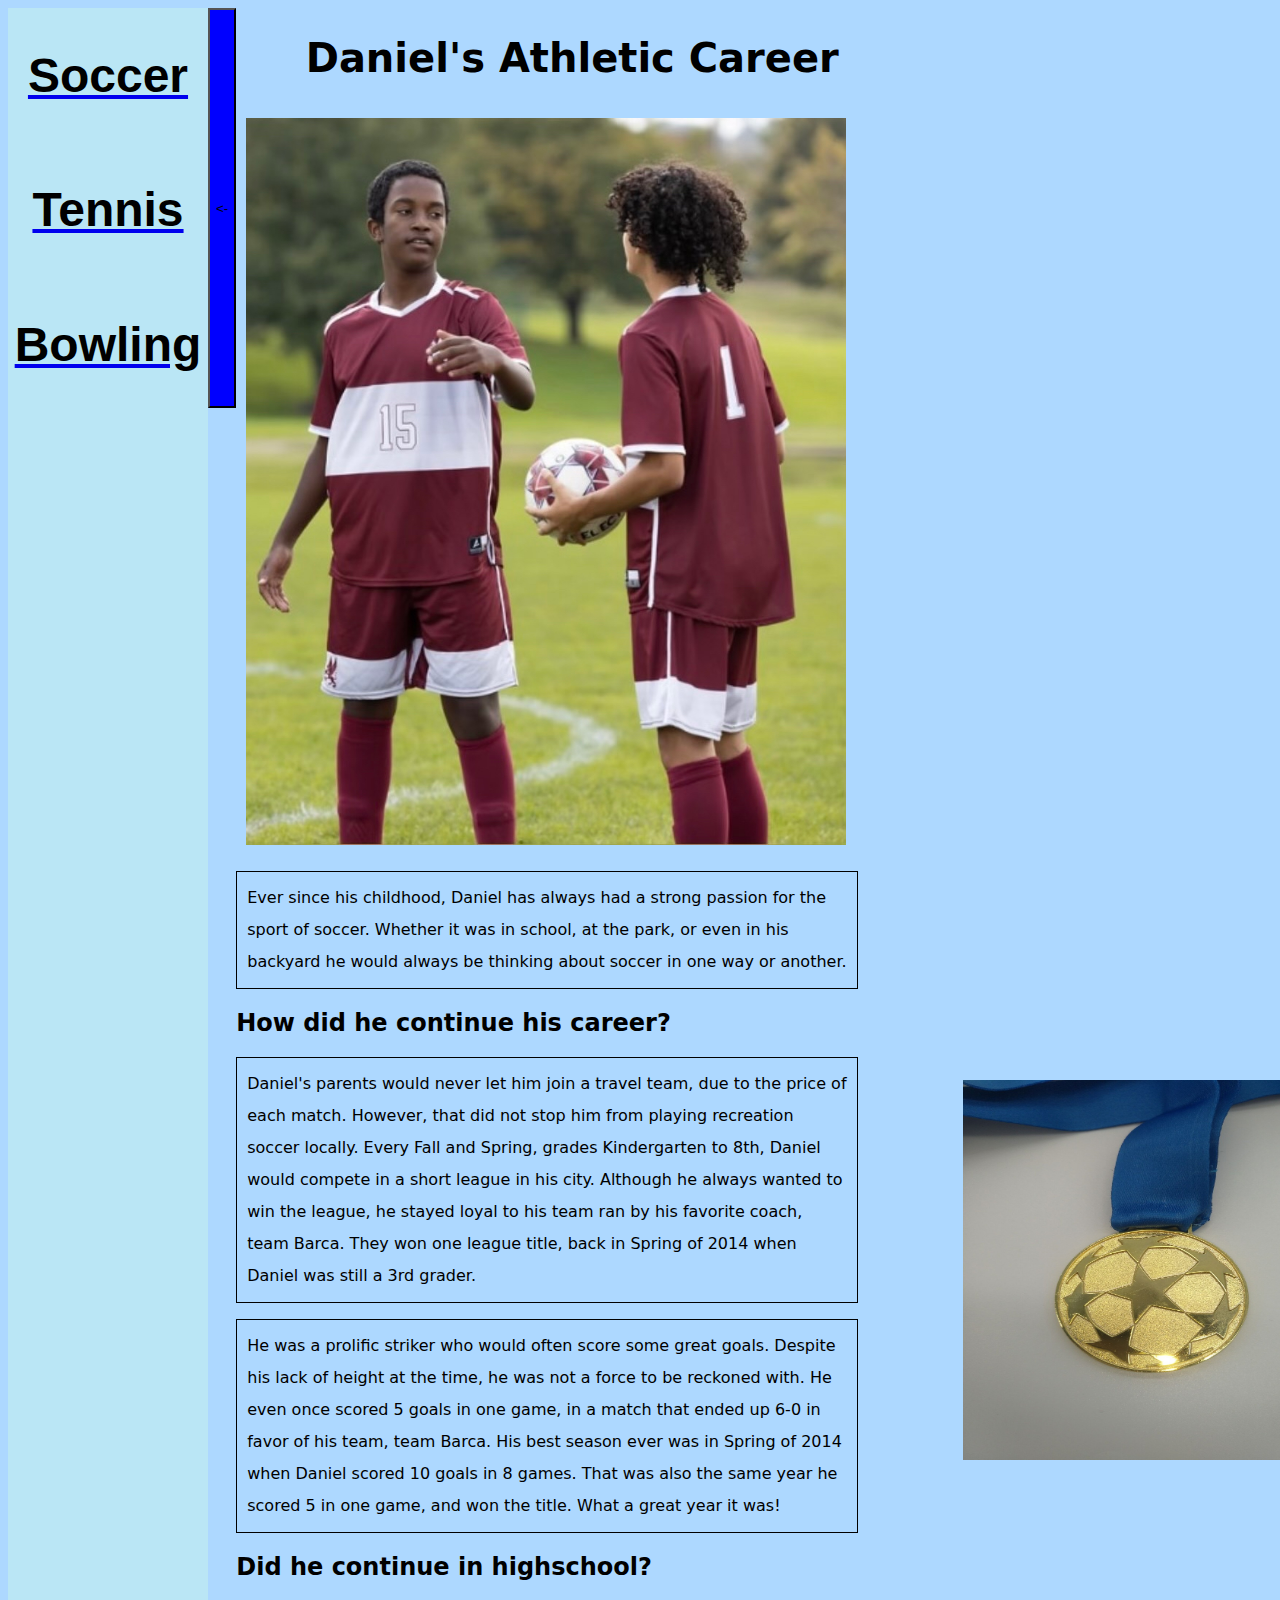
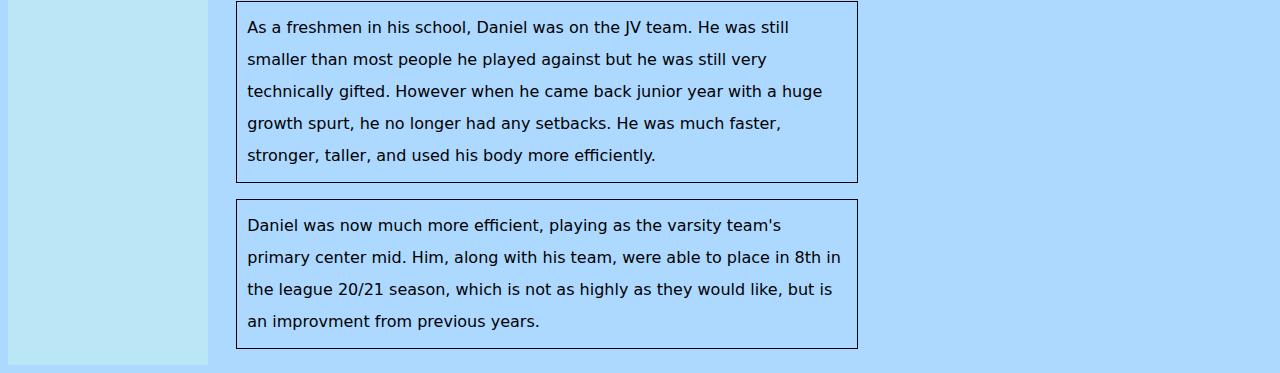
<file: index.html>
<!DOCTYPE html>
<html lang="en">
<head>
    <meta charset="UTF-8">
    <meta http-equiv="X-UA-Compatible" content="IE=edge">
    <meta name="viewport" content="width=device-width, initial-scale=1.0">
    <title>Document</title>
    <link rel="stylesheet" href="style.css">
</head>
<body>
    

    <div class="row">
        <div class ="navbar">
            <a href="index.html"><h2 class="items">Soccer</h2></a>
            <a href="tennis.html"><h2 class="items">Tennis</h2></a>
            <a href="bowling.html"><h2 class="items">Bowling</h2></a>
        </div>
        <button class ="navbutton"> <-</button>

        <div class="p45">
            <h1 class="title">Daniel's Athletic Career</h1>
            <img width = "600px" class="img1" src="images/soccer.jpeg">

        
            <p>Ever since his childhood, Daniel has always had a strong passion for the sport of soccer. Whether it was in school, at the park, or even in his backyard he would always be thinking about soccer in one way or another.</p>
            <h2><strong>How did he continue his career? </strong></h2>
            <p>Daniel's parents would never let him join a travel team, due to the price of each match. However, that did not stop him from playing recreation soccer locally. Every Fall and Spring, grades Kindergarten to 8th, Daniel would compete in a short league in his city. Although he always wanted to win the league, he stayed loyal to his team ran by his favorite coach, team Barca. They won one league title, back in Spring of 2014 when Daniel was still a 3rd grader.</p>
            <p>He was a prolific striker who would often score some great goals. Despite his lack of height at the time, he was not a force to be reckoned with. He even once scored 5 goals in one game, in a match that ended up 6-0 in favor of his team, team Barca. His best season ever was in Spring of 2014 when Daniel scored 10 goals in 8 games. That was also the same year he scored 5 in one game, and won the title. What a great year it was!</p>
            <h2>Did he continue in highschool?</h2>
            <p>As a freshmen in his school, Daniel was on the JV team. He was still smaller than most people he played against but he was still very technically gifted. However when he came back junior year with a huge growth spurt, he no longer had any setbacks. He was much faster, stronger, taller, and used his body more efficiently. </p>
            <p>Daniel was now much more efficient, playing as the varsity team's primary center mid. Him, along with his team, were able to place in 8th in the league 20/21 season, which is not as highly as they would like, but is an improvment from previous years.</p>
        
        </div>
        
    
        <div class = "p40">
            <img src="images/medal.jpg" width="380px" height="380px" id="medal">
        </div>
        <div class = "theme">
            <h1>Theme</h1>
            <button class ="original">Original</button>
            <button class = "dark">Dark</button>
            <button class ="white">White</button>
            <button class = "random">Random</button>
        </div>
    </div>
    <script src="main.js"></script>


</body>
</html>
</file>
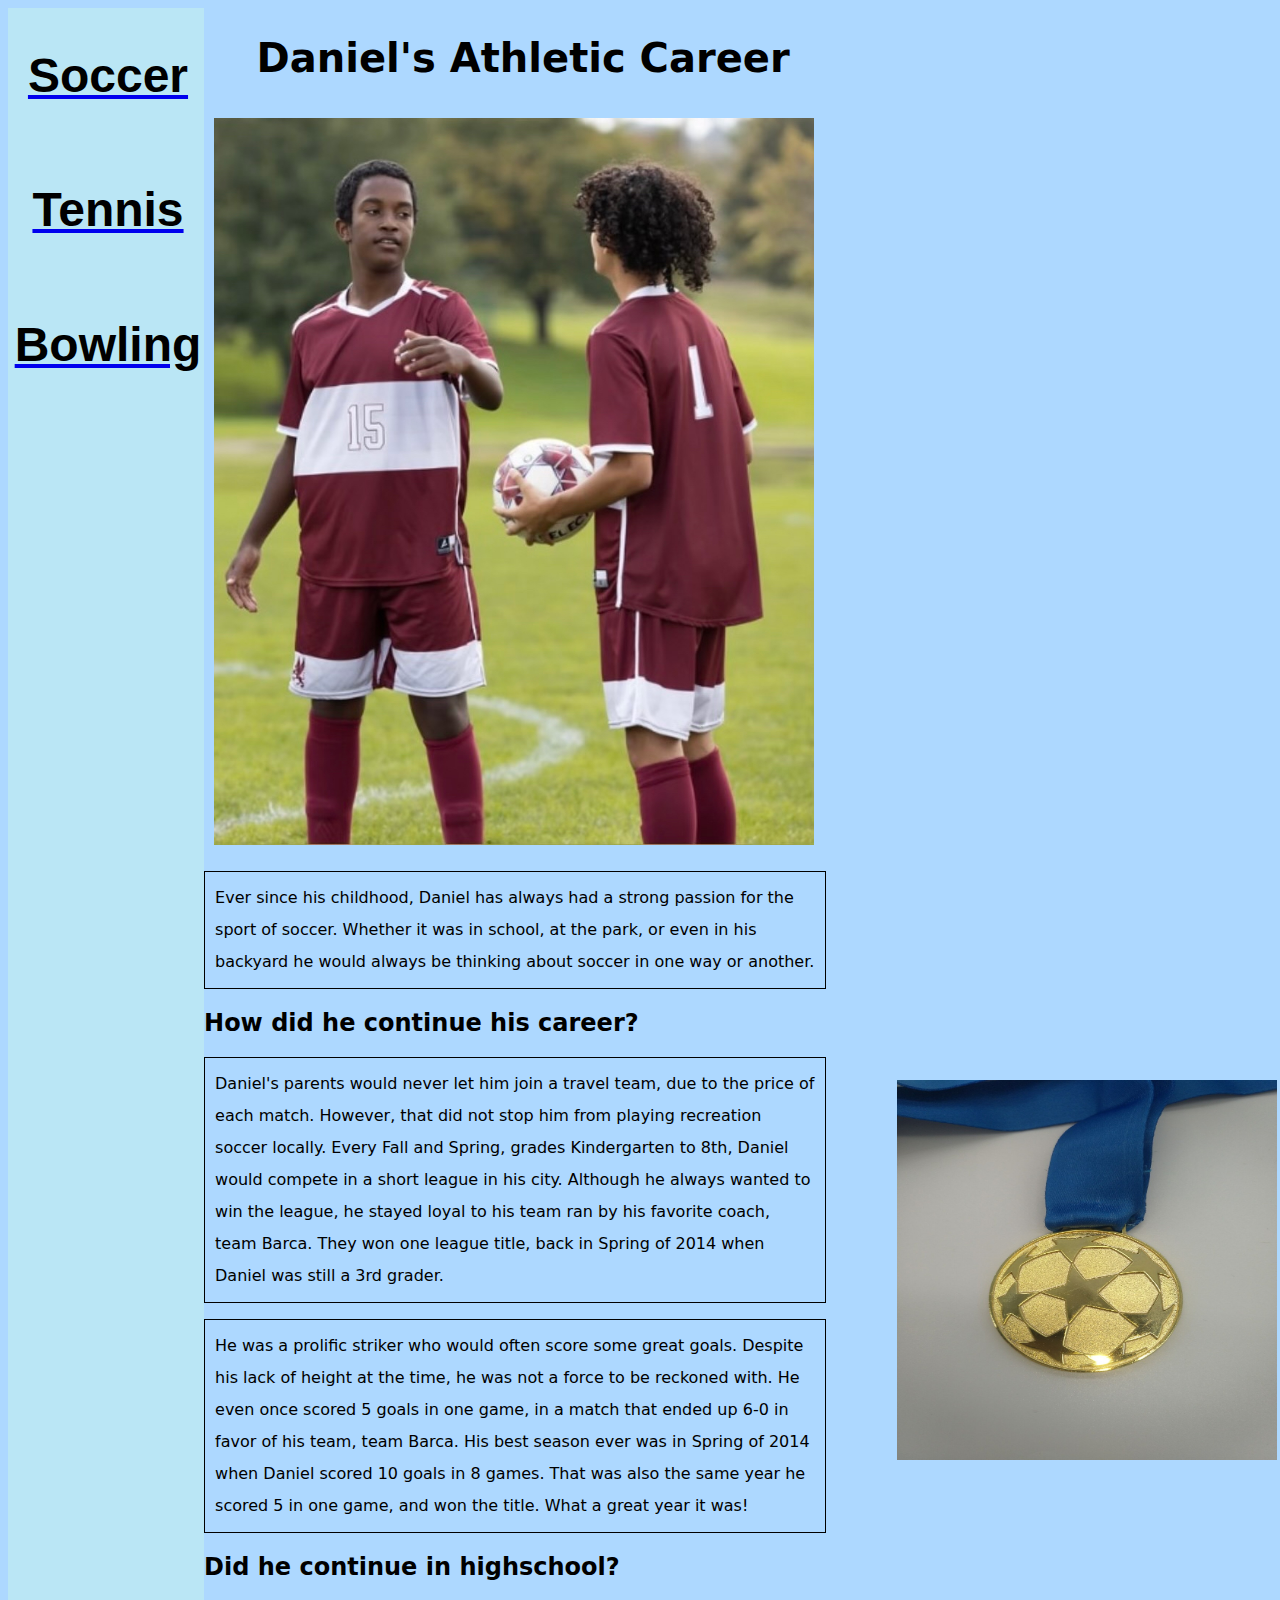
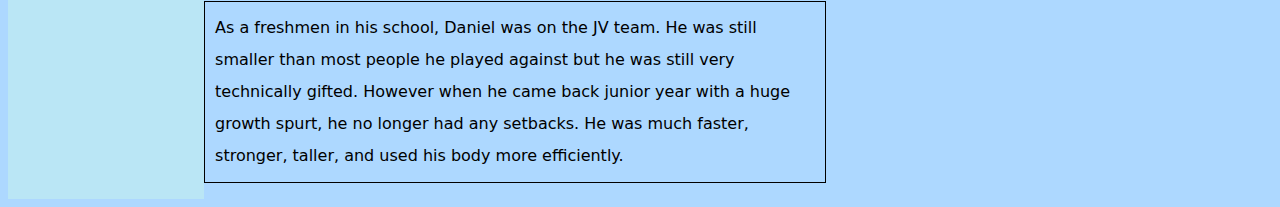
<file: soccer.html>
<!DOCTYPE html>
<html lang="en">
<head>
    <meta charset="UTF-8">
    <meta http-equiv="X-UA-Compatible" content="IE=edge">
    <meta name="viewport" content="width=device-width, initial-scale=1.0">
    <title>Document</title>
    <link rel="stylesheet" href="style.css">
</head>
<body>
    

    <div class="row">
        <div class ="navbar">
            <a href="soccer.html"><h2 class="items">Soccer</h2></a>
            <a href="pages/tennis.html"><h2 class="items">Tennis</h2></a>
            <a href="pages/bowling.html"><h2 class="items">Bowling</h2></a>
        </div>

        <div class="p45">
            <h1 class="title">Daniel's Athletic Career</h1>
            <img width = "600px" class="img1" src="images/soccer.jpeg">

        
            <p>Ever since his childhood, Daniel has always had a strong passion for the sport of soccer. Whether it was in school, at the park, or even in his backyard he would always be thinking about soccer in one way or another.</p>
            <h2><strong>How did he continue his career? </strong></h2>
            <p>Daniel's parents would never let him join a travel team, due to the price of each match. However, that did not stop him from playing recreation soccer locally. Every Fall and Spring, grades Kindergarten to 8th, Daniel would compete in a short league in his city. Although he always wanted to win the league, he stayed loyal to his team ran by his favorite coach, team Barca. They won one league title, back in Spring of 2014 when Daniel was still a 3rd grader.</p>
            <p>He was a prolific striker who would often score some great goals. Despite his lack of height at the time, he was not a force to be reckoned with. He even once scored 5 goals in one game, in a match that ended up 6-0 in favor of his team, team Barca. His best season ever was in Spring of 2014 when Daniel scored 10 goals in 8 games. That was also the same year he scored 5 in one game, and won the title. What a great year it was!</p>
            <h2>Did he continue in highschool?</h2>
            <p>As a freshmen in his school, Daniel was on the JV team. He was still smaller than most people he played against but he was still very technically gifted. However when he came back junior year with a huge growth spurt, he no longer had any setbacks. He was much faster, stronger, taller, and used his body more efficiently. </p>
        </div>
    
        <div class = "p40">
            <img src="images/medal.jpg" width="380px" height="380px" id="medal">
        </div>
    </div>

</body>
</html>
</file>
<file: style.css>
body{
    background-color: #ADD8ff;
    display: flex;
    flex-direction: row;
    font-family: system-ui, -apple-system, BlinkMacSystemFont, 'Segoe UI', Roboto, Oxygen, Ubuntu, Cantarell, 'Open Sans', 'Helvetica Neue', sans-serif;

}

.navbar {
    font-family: Helvetica;
    background-color: #bae6f5;
    color: black;
    font-size: 32px;
    width: 15%;
    height: 100%;
    display: flex;
    flex-direction: column;
    text-align: center;
}

.items{
    width: 200px;
}

.items:hover{
    background-color: gray;
    opacity: 0.5;
}
.title{
    font-size: 40px;
    text-align: center;
    align-items: center;
    padding-left: 50px;
}
.img1{
    display: flex;
    flex-direction: column;
    padding: 10px;
}
p{
    line-height: 2;
    width: 600px;
    padding: 10px;
    border: 1px solid black;
}

#medal{
    padding-left: 5px;
}
.row{
    display: flex;
    flex-direction: row;
    
}

.p45{
    width: 45%;

}
.p40{
    width: 40%;
    padding-top: 1072px;
    padding-left: 100px;

}

.items{
    color: black;
}

.theme{
    display: flex;
    flex-direction: column;
    
}

.themeButton{
    margin: 20px;
    padding: 10px;
}

.navbutton{
    background-color: blue;
    height: 400px;
}
</file>
